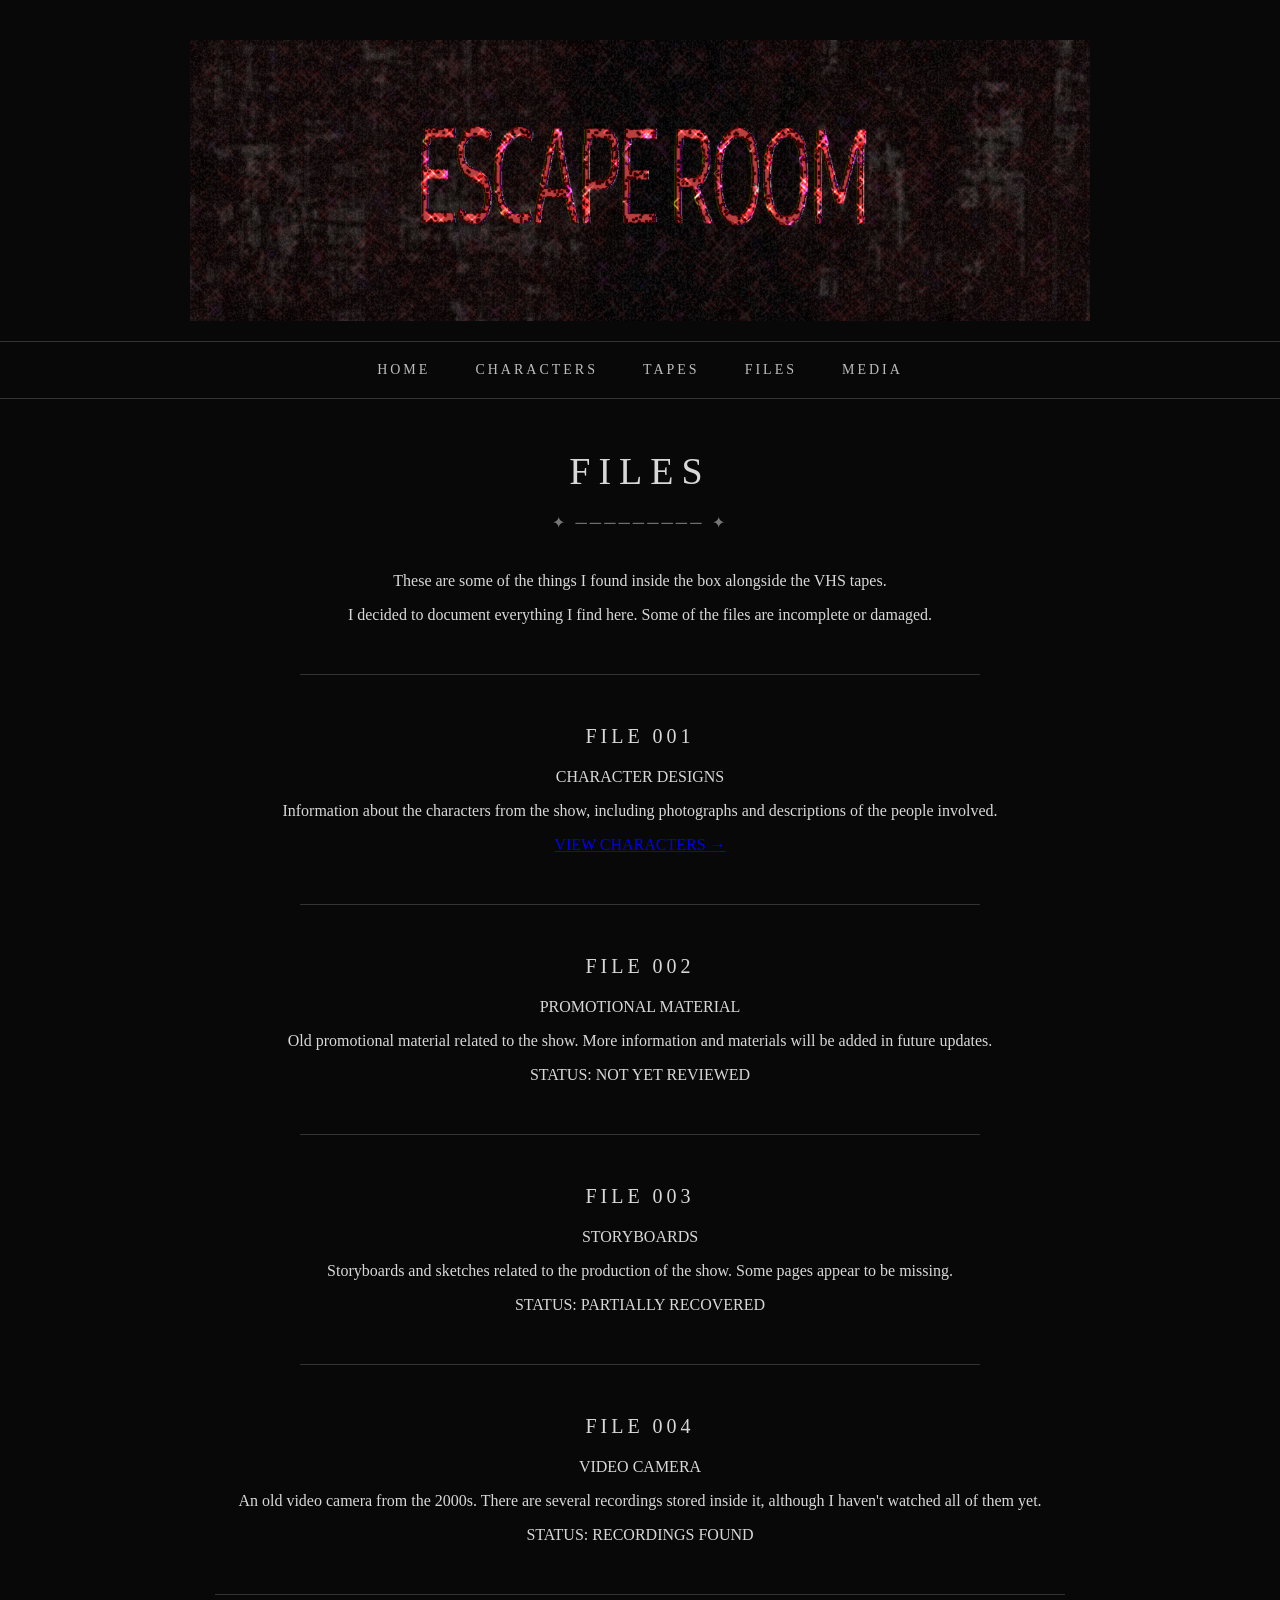
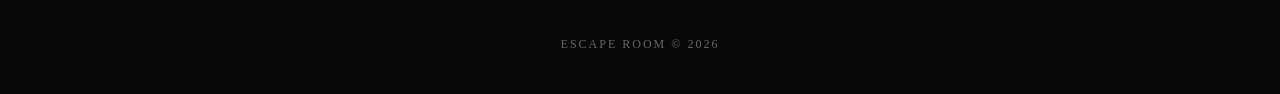
<file: files.html>
<!DOCTYPE html>
<html lang="en">

<head>

    <meta charset="UTF-8">

    <meta name="viewport" content="width=device-width, initial-scale=1.0">

    <title>Files — Escape Room</title>

    <link rel="stylesheet" href="style.css">

</head>

<body>


    <!-- HEADER -->

    <header class="header">

        <img src="escape-room.png" alt="Escape Room">

    </header>


    <!-- NAVIGATION -->

    <nav class="navigation">

        <a href="index.html">HOME</a>

        <a href="characters.html">CHARACTERS</a>

        <a href="tapes.html">TAPES</a>

        <a href="files.html">FILES</a>

        <a href="media.html">MEDIA</a>

    </nav>


    <!-- MAIN WEBSITE -->

    <main class="layout">

        <section class="content">


            <!-- TITLE -->

            <h1>FILES</h1>

            <div class="decoration">
                ✦ ───────── ✦
            </div>


            <!-- INTRODUCTION -->

            <p>
                These are some of the things I found inside the box
                alongside the VHS tapes.
            </p>

            <p>
                I decided to document everything I find here.
                Some of the files are incomplete or damaged.
            </p>


            <hr>


            <!-- FILE 001 -->

<div class="file-entry">

    <h2>FILE 001</h2>

    <p class="file-type">
        CHARACTER DESIGNS
    </p>

    <p>
        Information about the characters from the show,
        including photographs and descriptions of the people involved.
    </p>

    <a href="characters.html">
        VIEW CHARACTERS →
    </a>

</div>


<hr>


<!-- FILE 002 -->

<div class="file-entry">

    <h2>FILE 002</h2>

    <p class="file-type">
        PROMOTIONAL MATERIAL
    </p>

    <p>
        Old promotional material related to the show.
        More information and materials will be added in future updates.
    </p>

    <p class="file-status">
        STATUS: NOT YET REVIEWED
    </p>

</div>


<hr>


<!-- FILE 003 -->

<div class="file-entry">

    <h2>FILE 003</h2>

    <p class="file-type">
        STORYBOARDS
    </p>

    <p>
        Storyboards and sketches related to the production of the show.
        Some pages appear to be missing.
    </p>

    <p class="file-status">
        STATUS: PARTIALLY RECOVERED
    </p>

</div>


<hr>


<!-- FILE 004 -->

<div class="file-entry">

    <h2>FILE 004</h2>

    <p class="file-type">
        VIDEO CAMERA
    </p>

    <p>
        An old video camera from the 2000s. There are several recordings
        stored inside it, although I haven't watched all of them yet.
    </p>

    <p class="file-status">
        STATUS: RECORDINGS FOUND
    </p>

</div>
            
    <!-- FOOTER -->

    <footer>

        <p>
            ESCAPE ROOM © 2026
        </p>

    </footer>


</body>

</html>
</file>
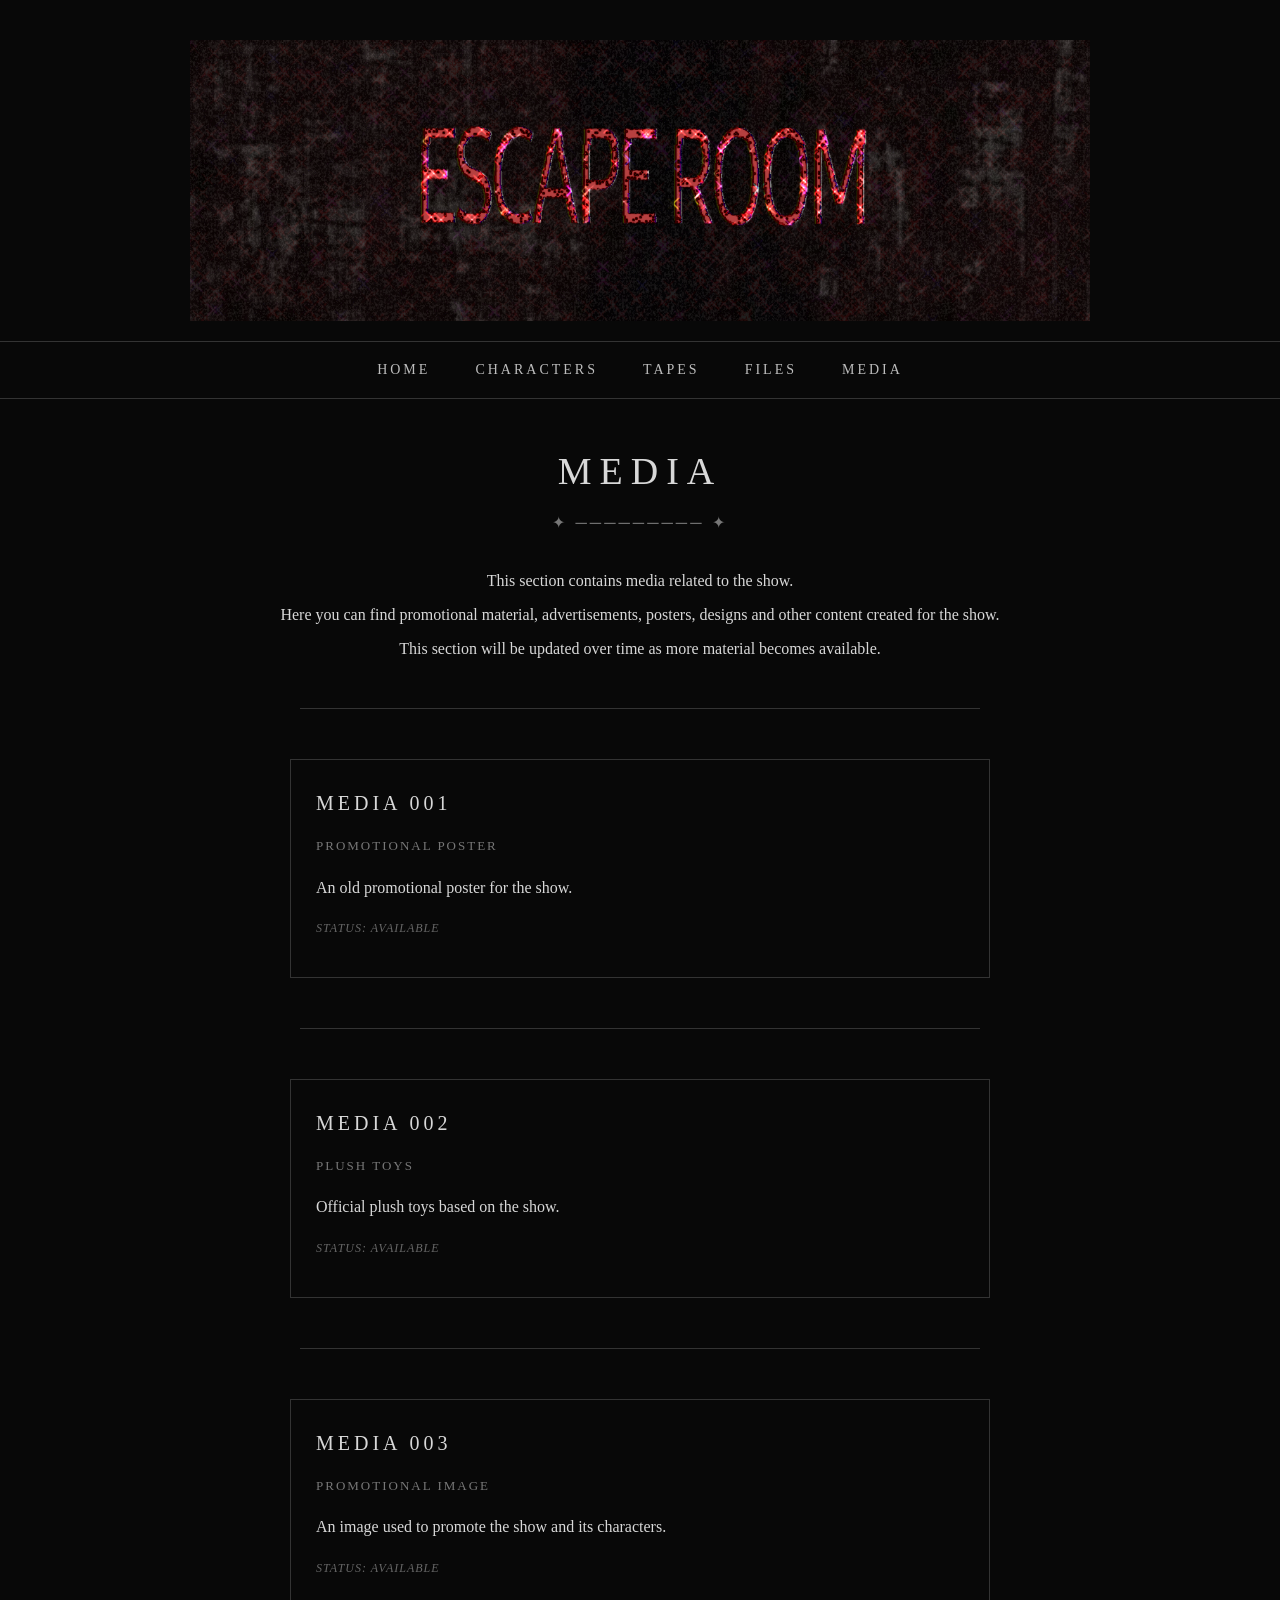
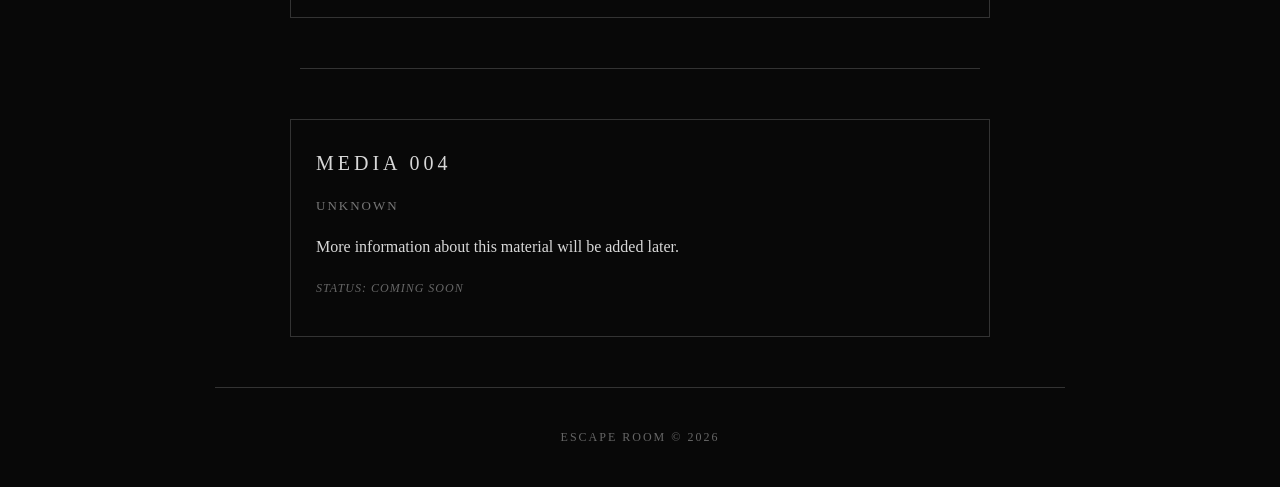
<file: media.html>
<!DOCTYPE html>
<html lang="en">

<head>

    <meta charset="UTF-8">

    <meta name="viewport" content="width=device-width, initial-scale=1.0">

    <title>Media — Escape Room</title>

    <link rel="stylesheet" href="style.css">

</head>

<body>


    <!-- HEADER -->

    <header class="header">

        <img src="escape-room.png" alt="Escape Room">

    </header>


    <!-- NAVIGATION -->

    <nav class="navigation">

        <a href="index.html">HOME</a>

        <a href="characters.html">CHARACTERS</a>

        <a href="tapes.html">TAPES</a>

        <a href="files.html">FILES</a>

        <a href="media.html">MEDIA</a>

    </nav>


    <!-- MAIN WEBSITE -->

    <main class="layout">

        <section class="content">


            <!-- TITLE -->

            <h1>MEDIA</h1>

            <div class="decoration">
                ✦ ───────── ✦
            </div>


            <!-- INTRODUCTION -->

<p>
    This section contains media related to the show.
</p>

<p>
    Here you can find promotional material, advertisements,
    posters, designs and other content created for the show.
</p>

<p>
    This section will be updated over time as more material
    becomes available.
</p>


<hr>


<!-- MEDIA 001 -->

<div class="media-entry">

    <h2>MEDIA 001</h2>

    <p class="media-type">
        PROMOTIONAL POSTER
    </p>

    <p>
        An old promotional poster for the show.
    </p>

    <p class="media-status">
        STATUS: AVAILABLE
    </p>

</div>


<hr>


<!-- MEDIA 002 -->

<div class="media-entry">

    <h2>MEDIA 002</h2>

    <p class="media-type">
        PLUSH TOYS
    </p>

    <p>
        Official plush toys based on the show.
    </p>

    <p class="media-status">
        STATUS: AVAILABLE
    </p>

</div>

<hr>



<!-- MEDIA 003 -->

<div class="media-entry">

    <h2>MEDIA 003</h2>

    <p class="media-type">
        PROMOTIONAL IMAGE
    </p>

    <p>
        An image used to promote the show and its characters.
    </p>

    <p class="media-status">
        STATUS: AVAILABLE
    </p>

</div>


<hr>


<!-- MEDIA 004 -->

<div class="media-entry">

    <h2>MEDIA 004</h2>

    <p class="media-type">
        UNKNOWN
    </p>

    <p>
        More information about this material will be added later.
    </p>

    <p class="media-status">
        STATUS: COMING SOON
    </p>

</div>


    <!-- FOOTER -->

    <footer>

        <p>
            ESCAPE ROOM © 2026
        </p>

    </footer>


</body>

</html>
</file>
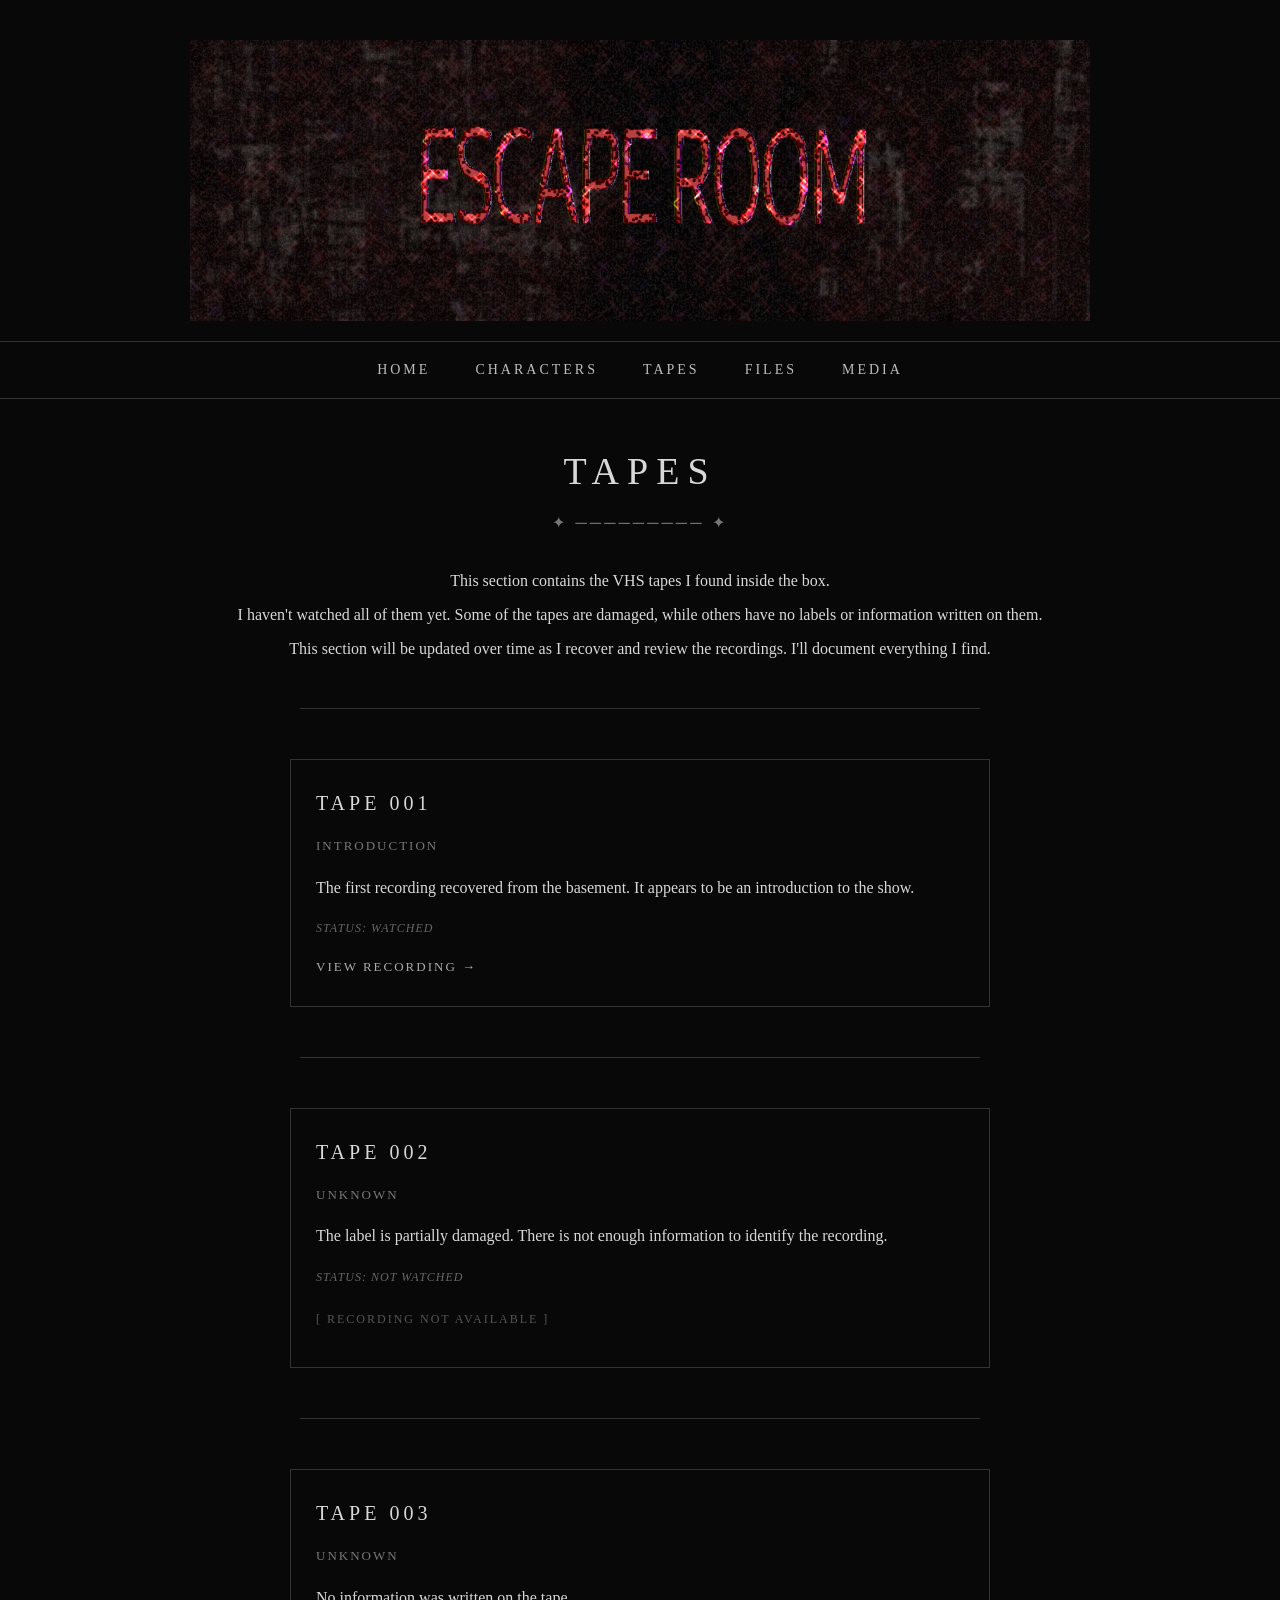
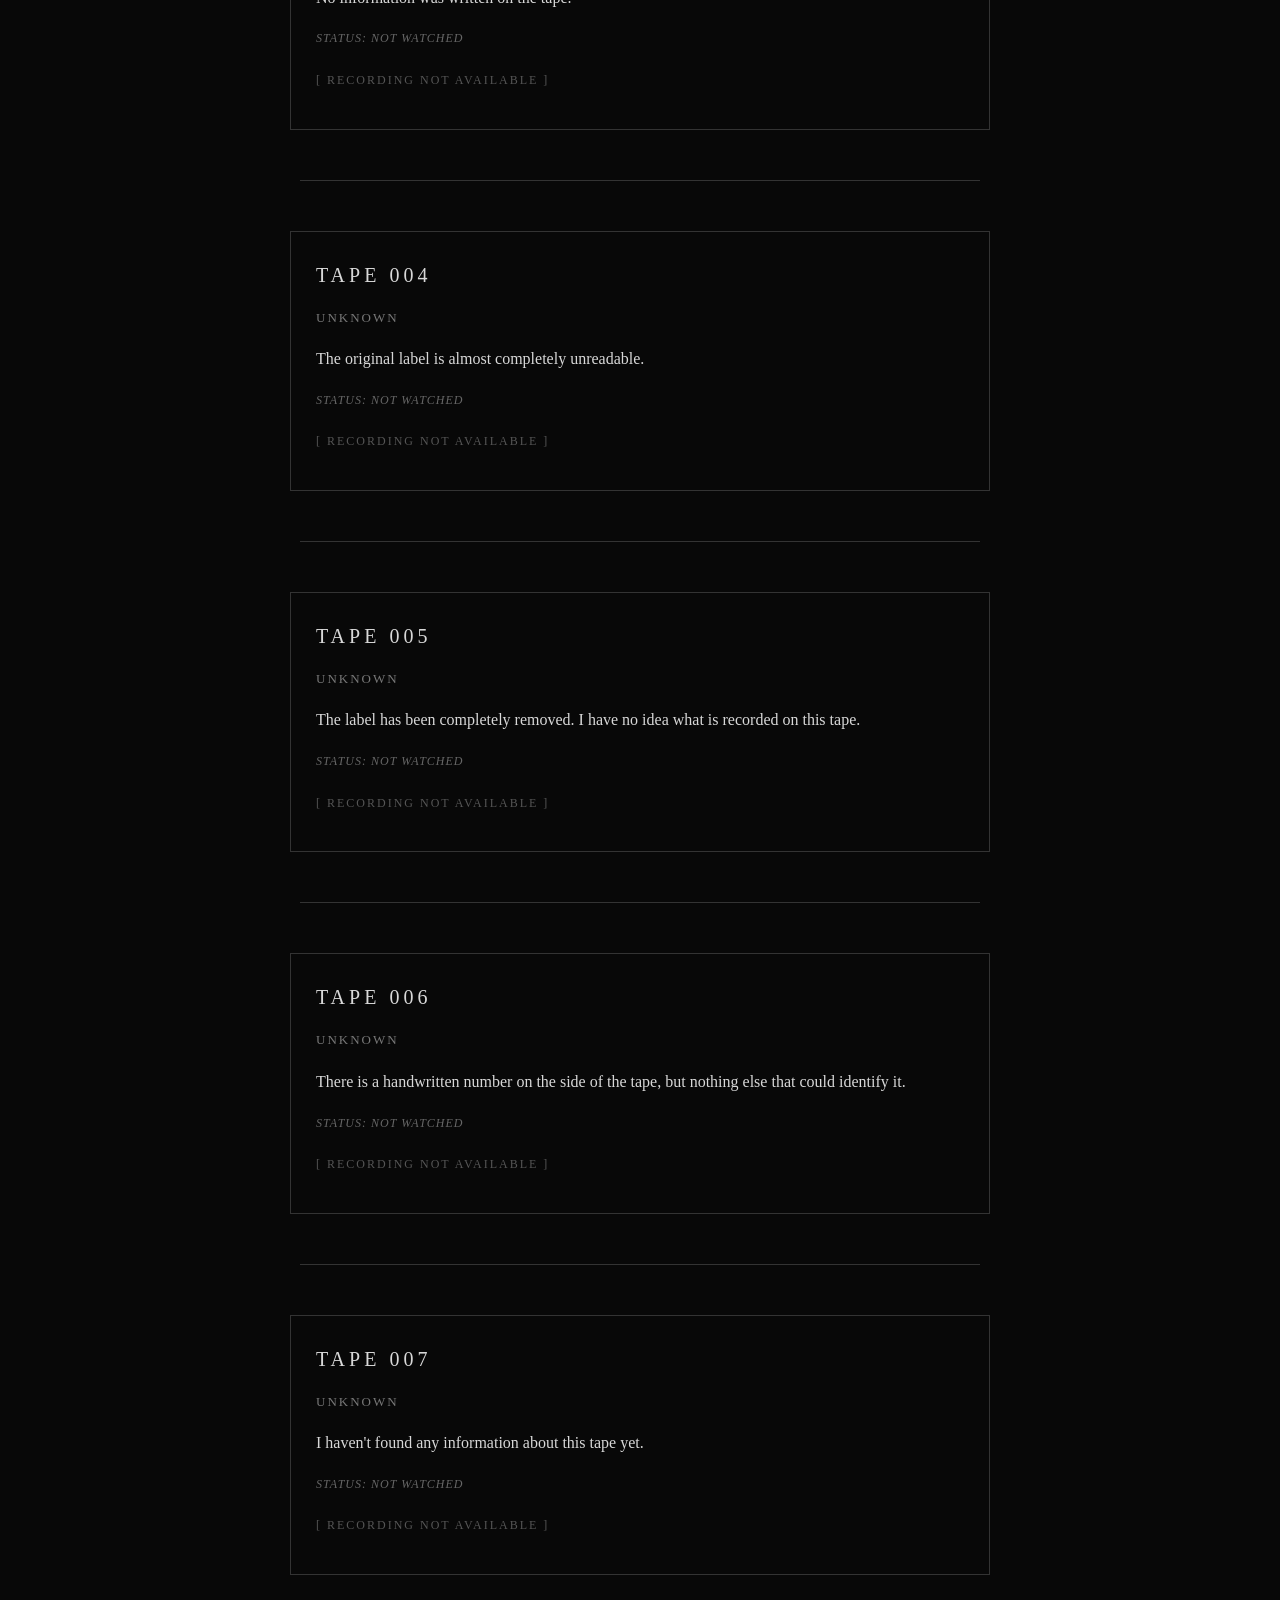
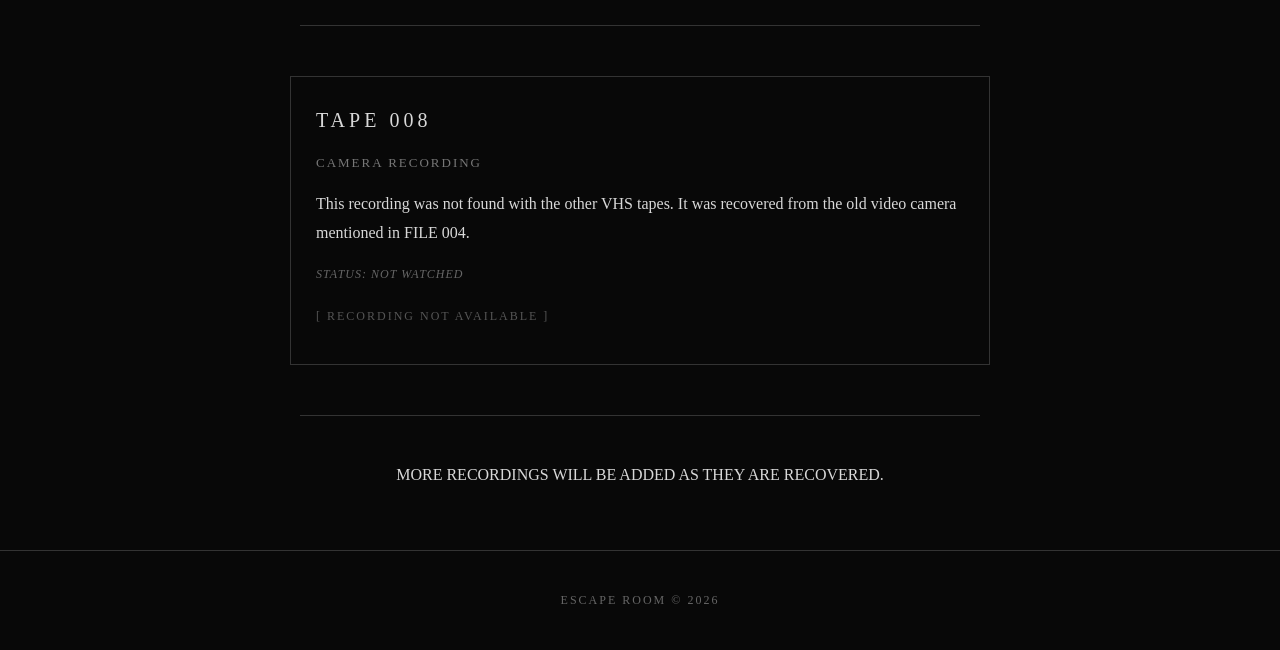
<file: tapes.html>
<!DOCTYPE html>
<html lang="en">

<head>

    <meta charset="UTF-8">

    <meta name="viewport" content="width=device-width, initial-scale=1.0">

    <title>Tapes — Escape Room</title>

    <link rel="stylesheet" href="style.css">

</head>

<body>


    <!-- HEADER -->

    <header class="header">

        <img src="escape-room.png" alt="Escape Room">

    </header>


    <!-- NAVIGATION -->

    <nav class="navigation">

        <a href="index.html">HOME</a>

        <a href="characters.html">CHARACTERS</a>

        <a href="tapes.html">TAPES</a>

        <a href="files.html">FILES</a>

        <a href="media.html">MEDIA</a>

    </nav>


    <!-- MAIN WEBSITE -->

    <main class="layout">

        <section class="content">


            <!-- TITLE -->

            <h1>TAPES</h1>

            <div class="decoration">
                ✦ ───────── ✦
            </div>


            <!-- INTRODUCTION -->

            <p>
                This section contains the VHS tapes I found inside the box.
            </p>

            <p>
                I haven't watched all of them yet. Some of the tapes are damaged,
                while others have no labels or information written on them.
            </p>

            <p>
                This section will be updated over time as I recover and review
                the recordings. I'll document everything I find.
            </p>


            <hr>


            <!-- TAPE 001 -->

            <div class="tape-entry">

                <h2>TAPE 001</h2>

                <p class="tape-title">
                    INTRODUCTION
                </p>

                <p>
                    The first recording recovered from the basement.
                    It appears to be an introduction to the show.
                </p>

                <p class="tape-status">
                    STATUS: WATCHED
                </p>

                <a href="index.html">
                    VIEW RECORDING →
                </a>

            </div>


            <hr>


            <!-- TAPE 002 -->

            <div class="tape-entry">

                <h2>TAPE 002</h2>

                <p class="tape-title">
                    UNKNOWN
                </p>

                <p>
                    The label is partially damaged.
                    There is not enough information to identify the recording.
                </p>

                <p class="tape-status">
                    STATUS: NOT WATCHED
                </p>

                <p class="tape-unavailable">
                    [ RECORDING NOT AVAILABLE ]
                </p>

            </div>


            <hr>


            <!-- TAPE 003 -->

            <div class="tape-entry">

                <h2>TAPE 003</h2>

                <p class="tape-title">
                    UNKNOWN
                </p>

                <p>
                    No information was written on the tape.
                </p>

                <p class="tape-status">
                    STATUS: NOT WATCHED
                </p>

                <p class="tape-unavailable">
                    [ RECORDING NOT AVAILABLE ]
                </p>

            </div>


            <hr>


            <!-- TAPE 004 -->

            <div class="tape-entry">

                <h2>TAPE 004</h2>

                <p class="tape-title">
                    UNKNOWN
                </p>

                <p>
                    The original label is almost completely unreadable.
                </p>

                <p class="tape-status">
                    STATUS: NOT WATCHED
                </p>

                <p class="tape-unavailable">
                    [ RECORDING NOT AVAILABLE ]
                </p>

            </div>


            <hr>


            <!-- TAPE 005 -->

            <div class="tape-entry">

                <h2>TAPE 005</h2>

                <p class="tape-title">
                    UNKNOWN
                </p>

                <p>
                    The label has been completely removed.
                    I have no idea what is recorded on this tape.
                </p>

                <p class="tape-status">
                    STATUS: NOT WATCHED
                </p>

                <p class="tape-unavailable">
                    [ RECORDING NOT AVAILABLE ]
                </p>

            </div>


            <hr>


            <!-- TAPE 006 -->

            <div class="tape-entry">

                <h2>TAPE 006</h2>

                <p class="tape-title">
                    UNKNOWN
                </p>

                <p>
                    There is a handwritten number on the side of the tape,
                    but nothing else that could identify it.
                </p>

                <p class="tape-status">
                    STATUS: NOT WATCHED
                </p>

                <p class="tape-unavailable">
                    [ RECORDING NOT AVAILABLE ]
                </p>

            </div>


            <hr>


            <!-- TAPE 007 -->

            <div class="tape-entry">

                <h2>TAPE 007</h2>

                <p class="tape-title">
                    UNKNOWN
                </p>

                <p>
                    I haven't found any information about this tape yet.
                </p>

                <p class="tape-status">
                    STATUS: NOT WATCHED
                </p>

                <p class="tape-unavailable">
                    [ RECORDING NOT AVAILABLE ]
                </p>

            </div>


            <hr>
<!-- TAPE 008 -->

<div class="tape-entry">

    <h2>TAPE 008</h2>

    <p class="tape-title">
        CAMERA RECORDING
    </p>

    <p>
        This recording was not found with the other VHS tapes.
        It was recovered from the old video camera mentioned in FILE 004.
    </p>

    <p class="tape-status">
        STATUS: NOT WATCHED
    </p>

    <p class="tape-unavailable">
        [ RECORDING NOT AVAILABLE ]
    </p>

</div>


<hr>

            <!-- END -->

            <div class="archive-end">

                <p>
                    MORE RECORDINGS WILL BE ADDED AS THEY ARE RECOVERED.
                </p>

            </div>


        </section>

    </main>


    <!-- FOOTER -->

    <footer>

        <p>
            ESCAPE ROOM © 2026
        </p>

    </footer>


</body>

</html>
</file>
<file: style.css>
/* =========================
   GENERAL
========================= */

* {
    box-sizing: border-box;
}

body {
    margin: 0;
    padding: 0;

    background-color: #080808;
    color: #d8d8d8;

    font-family: Georgia, "Times New Roman", serif;

    text-align: center;
}


/* =========================
   HEADER
========================= */

.header {
    width: 100%;
    display: flex;
    justify-content: center;
    align-items: center;

    padding: 40px 20px 20px;
}

.header img {
    display: block;

    width: 100%;
    max-width: 900px;
    height: auto;
}


/* =========================
   NAVIGATION
========================= */

.navigation {
    width: 100%;

    display: flex;
    justify-content: center;
    align-items: center;

    gap: 45px;

    padding: 20px 10px;

    border-top: 1px solid #333;
    border-bottom: 1px solid #333;

    margin-bottom: 50px;
}

.navigation a {
    color: #bdbdbd;

    text-decoration: none;

    font-size: 14px;
    letter-spacing: 3px;

    transition: 0.2s;
}

.navigation a:hover {
    color: white;
}


/* =========================
   MAIN
========================= */

.layout {
    width: 100%;

    display: flex;
    justify-content: center;
    align-items: flex-start;

    padding: 0 20px;
}


/* =========================
   CONTENT
========================= */

.content {
    width: 100%;
    max-width: 850px;

    margin: 0 auto;

    text-align: center;
}


/* =========================
   TITLES
========================= */

.content h1 {
    margin-top: 0;
    margin-bottom: 15px;

    font-size: 38px;

    letter-spacing: 8px;

    font-weight: normal;
}

.content h2 {
    margin-top: 35px;
    margin-bottom: 20px;

    font-size: 20px;

    letter-spacing: 4px;

    font-weight: normal;
}


/* =========================
   DECORATION
========================= */

.decoration {
    margin: 20px 0 40px;

    color: #777;

    letter-spacing: 3px;
}


/* =========================
   INTRODUCTION
========================= */

.intro-text {
    max-width: 700px;

    margin: 0 auto;

    text-align: left;

    line-height: 1.8;

    font-size: 16px;
}

.intro-text p {
    margin-bottom: 25px;
}


/* =========================
   SEPARATOR
========================= */

hr {
    width: 80%;

    margin: 50px auto;

    border: 0;

    border-top: 1px solid #333;
}


/* =========================
   VIDEO
========================= */

.video-container {
    width: 100%;

    display: flex;
    justify-content: center;

    margin: 30px auto;
}

.video-container video {
    width: 100%;
    max-width: 800px;

    display: block;

    border: 1px solid #333;

    background-color: black;
}


.video-description {
    max-width: 700px;

    margin: 20px auto;

    color: #777;

    font-size: 13px;

    font-style: italic;
}


/* =========================
   COMMENTS
========================= */

.comments {
    max-width: 700px;

    margin: 0 auto 60px;
}

.comments p {
    color: #999;

    line-height: 1.7;
}


/* =========================
   FOOTER
========================= */

footer {
    width: 100%;

    padding: 30px 20px;

    margin-top: 50px;

    border-top: 1px solid #333;

    color: #666;

    font-size: 12px;

    letter-spacing: 2px;
}


/* =========================
   MOBILE
========================= */

@media (max-width: 700px) {

    .navigation {
        gap: 15px;
        flex-wrap: wrap;
    }

    .navigation a {
        font-size: 12px;
        letter-spacing: 2px;
    }

    .content h1 {
        font-size: 28px;
        letter-spacing: 5px;
    }

    .intro-text {
        font-size: 15px;
    }

}

/* =========================
   CHARACTERS
========================= */

.character-card {
    width: 100%;

    display: flex;
    align-items: center;

    gap: 40px;

    margin: 50px 0;
    padding: 25px 0;

    text-align: left;
}


/* CHARACTER IMAGE */

.character-image {
    width: 220px;
    height: auto;

    display: block;

    flex-shrink: 0;

    border: 1px solid #333;
}


/* CHARACTER INFORMATION */

.character-info {
    flex: 1;

    line-height: 1.8;

    font-size: 16px;
}

.character-info h2 {
    margin-top: 0;
    margin-bottom: 15px;

    font-size: 20px;

    letter-spacing: 4px;

    font-weight: normal;
}

.character-info p {
    margin: 0;
}


/* REVERSED CHARACTER */

.character-card.reverse {
    flex-direction: row-reverse;
}


/* =========================
   CHARACTERS - MOBILE
========================= */

@media (max-width: 700px) {

    .character-card,
    .character-card.reverse {
        flex-direction: column;

        text-align: center;

        gap: 20px;
    }

    .character-image {
        width: 70%;

        max-width: 220px;
    }

    .character-info {
        font-size: 15px;
    }

}
/* =========================
   TAPES
========================= */

.tape-entry {
    max-width: 700px;

    margin: 40px auto;

    padding: 25px;

    border: 1px solid #333;

    text-align: left;

    line-height: 1.8;
}

.tape-entry h2 {
    margin-top: 0;
    margin-bottom: 8px;
}

.tape-title {
    color: #777;

    font-size: 13px;

    letter-spacing: 2px;
}

.tape-status {
    color: #666;

    font-size: 12px;

    letter-spacing: 1px;

    font-style: italic;
}

.tape-unavailable {
    color: #555;

    font-size: 12px;

    letter-spacing: 2px;

    margin-top: 20px;
}

.tape-entry a {
    color: #aaa;

    text-decoration: none;

    font-size: 13px;

    letter-spacing: 2px;
}

.tape-entry a:hover {
    color: white;
}

/* =========================
   MEDIA
========================= */

.media-entry {
    max-width: 700px;

    margin: 40px auto;

    padding: 25px;

    border: 1px solid #333;

    text-align: left;

    line-height: 1.8;
}

.media-entry h2 {
    margin-top: 0;

    margin-bottom: 8px;
}

.media-type {
    color: #777;

    font-size: 13px;

    letter-spacing: 2px;
}

.media-status {
    color: #666;

    font-size: 12px;

    letter-spacing: 1px;

    font-style: italic;
}
</file>
